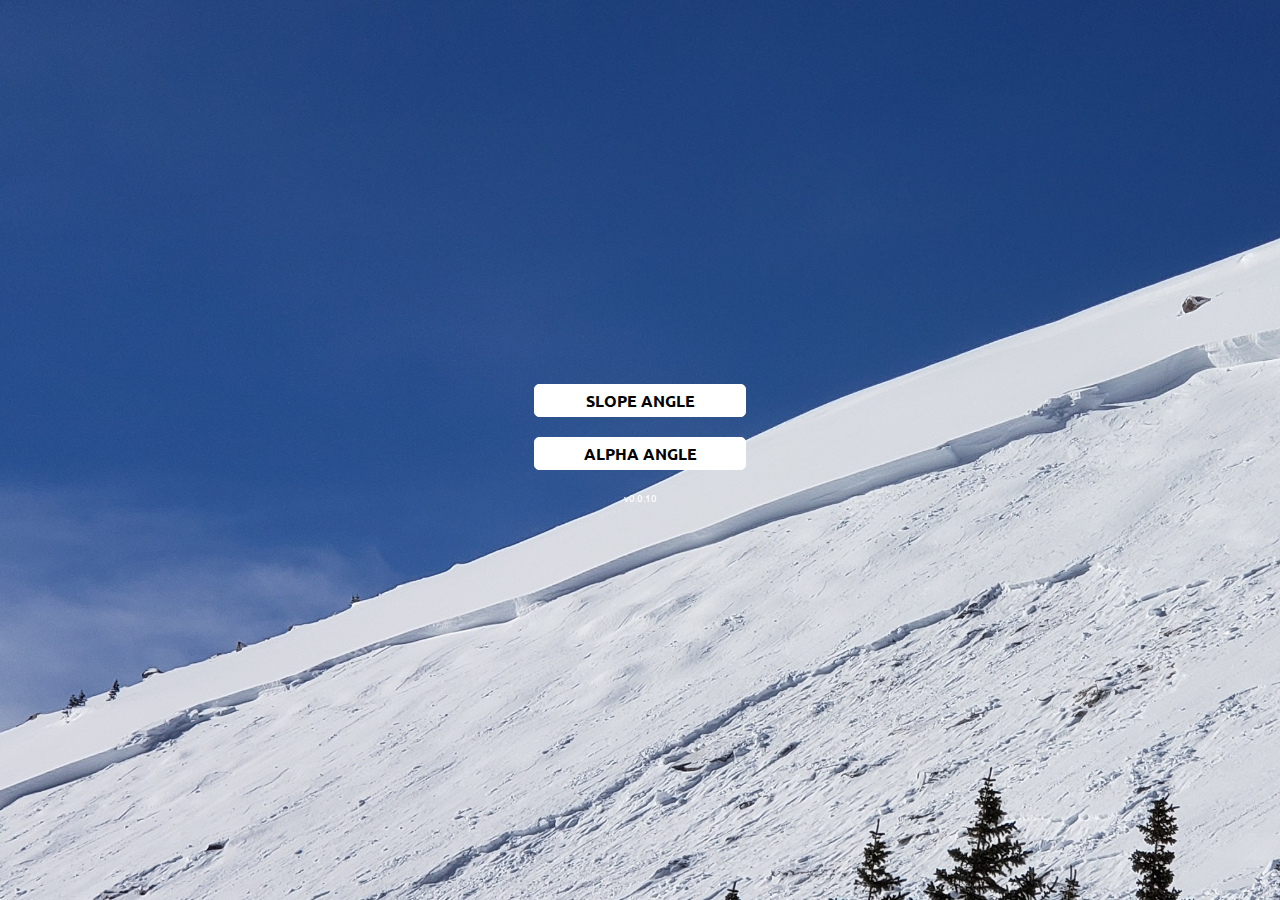
<file: bctools/index.html>
<!DOCTYPE html>
<html>

<head>
    <meta charset="utf-8" />
    <meta http-equiv="X-UA-Compatible" content="IE=edge">
    <title>BC Tools</title>
    <meta name="viewport" content="width=device-width, initial-scale=1, user-scalable=no">
    <meta name="theme-color" content="#284E8C">
    <link rel="manifest" href="manifest.json?v6">
    <link rel="icon" type="image/png" href="img/icon.png">
    <link rel="stylesheet" type="text/css" media="screen" href="main.css?v2" />

    <link href="https://fonts.googleapis.com/css?family=Ubuntu" rel="stylesheet">
</head>

<body>
    <div id="outer-container" class="container">
        <div class="content" id="main">

            <div class="button" id="button-slope-angle" onclick="app.transition('main','slope-angle')">SLOPE ANGLE</div>
            <div class="button" id="button-alpha-angle" onclick="app.transition('main','alpha-angle')">ALPHA ANGLE</div>
            <div style="font-size: .6em; color: white;">v0.0.10</div>
        </div>
        <div class="content" id="slope-angle" hidden>
            <div id='slope-angle-container'>
                <div class="slope-panel slope-ok" hidden>Slab Avalanches Almost Unheard Of</div>
                <div class="slope-panel slope-warning" hidden>Slab Avalanches Can and Do Occur</div>
                <div class="slope-panel slope-danger" hidden>Prime Slab Avalanche Terrain</div>
                <div id='slope-angle-value'></div>
                <div class="button bottom" onclick="app.transition('slope-angle','main')">BACK</div>
            </div>
        </div>
        <div class="" id="alpha-angle" hidden>

            <div id='alpha-angle-container'>
                <div class="video-overlay">
                    <div class="horizon"></div>
                </div>
                <div id="alpha-angle-value"></div>
                <video style="margin: auto" id="gum-local" autoplay playsinline></video>
                <div class="button bottom" style='z-index: 9999;' onclick="app.transition('alpha-angle','main')">BACK
                </div>

            </div>
        </div>
    </div>
    <script lang="javascript" src="main.js?v6"></script>

</body>

</html>
</file>
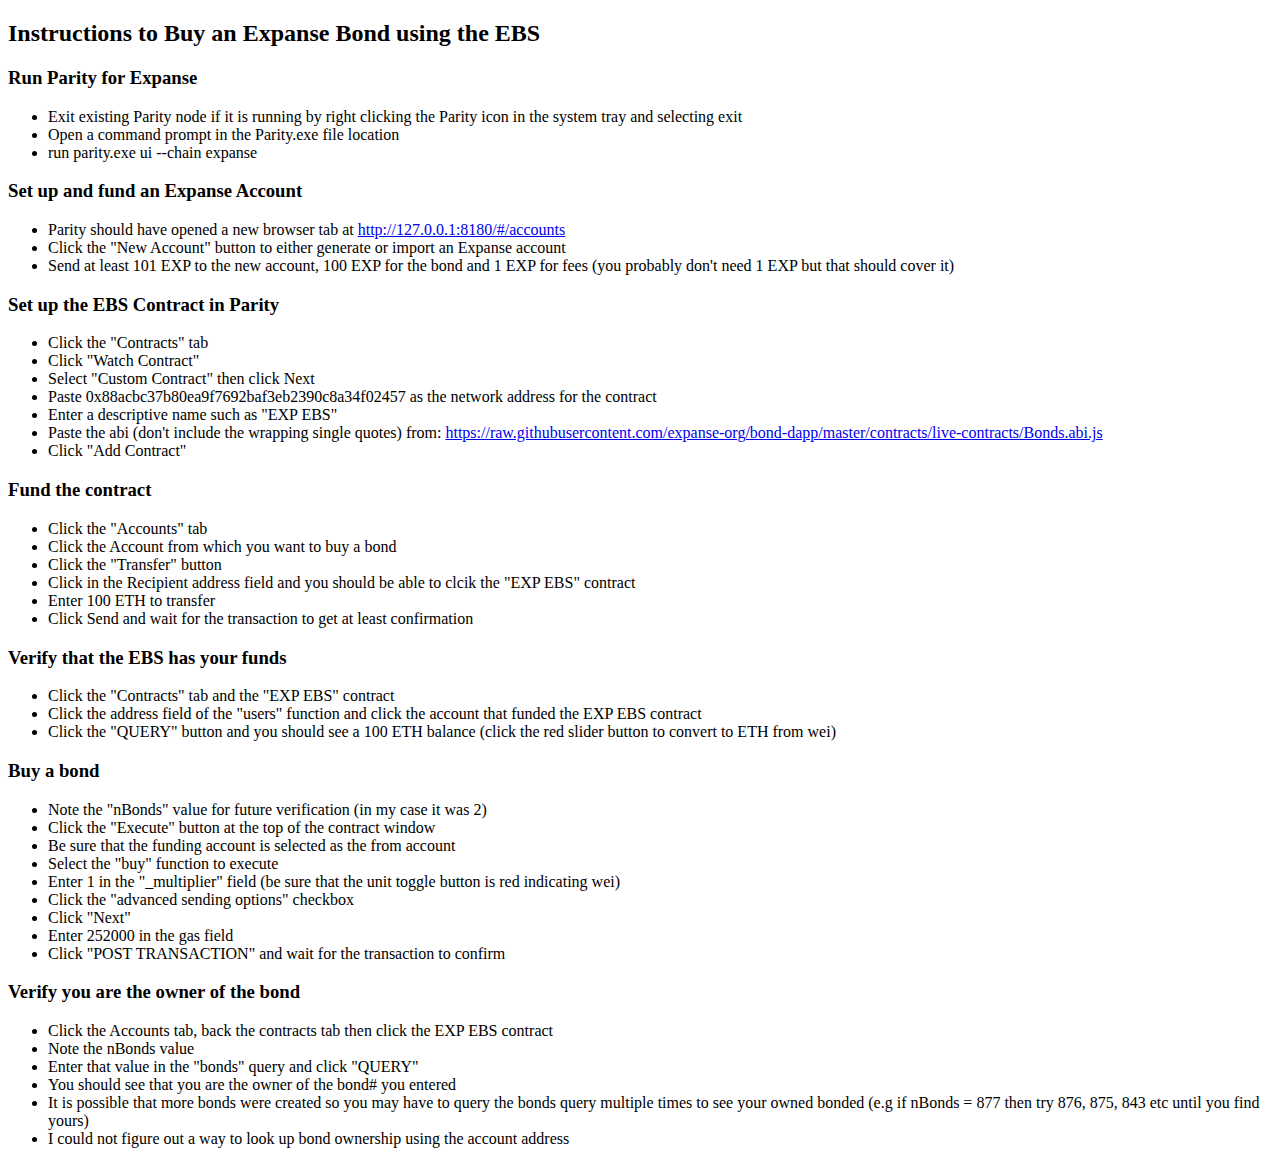
<file: help/expanse/index.html>
﻿<!DOCTYPE html>
<html>
<head>
    <title>Instructions to Buy an Expanse Bond using the EBS</title>
</head>
<body>

    <h2 id="instructions-to-buy-an-expanse-bond-using-the-ebs">Instructions to Buy an Expanse Bond using the EBS</h2>
<h3 id="run-parity-for-expanse">Run Parity for Expanse</h3>
<ul>
<li>Exit existing Parity node if it is running by right clicking the Parity icon in the system tray and selecting exit</li>
<li>Open a command prompt in the Parity.exe file location</li>
<li>run parity.exe ui --chain expanse</li>
</ul>
<h3 id="set-up-and-fund-an-expanse-account">Set up and fund an Expanse Account</h3>
<ul>
<li>Parity should have opened a new browser tab at <a href="http://127.0.0.1:8180/#/accounts">http://127.0.0.1:8180/#/accounts</a></li>
<li>Click the &quot;New Account&quot; button to either generate or import an Expanse account</li>
<li>Send at least 101 EXP to the new account, 100 EXP for the bond and 1 EXP for fees (you probably don't need 1 EXP but that should cover it)</li>
</ul>
<h3 id="set-up-the-ebs-contract-in-parity">Set up the EBS Contract in Parity</h3>
<ul>
<li>Click the &quot;Contracts&quot; tab</li>
<li>Click &quot;Watch Contract&quot;</li>
<li>Select &quot;Custom Contract&quot; then click Next</li>
<li>Paste 0x88acbc37b80ea9f7692baf3eb2390c8a34f02457 as the network address for the contract</li>
<li>Enter a descriptive name such as &quot;EXP EBS&quot;</li>
<li>Paste the abi (don't include the wrapping single quotes) from: <a href="https://raw.githubusercontent.com/expanse-org/bond-dapp/master/contracts/live-contracts/Bonds.abi.js">https://raw.githubusercontent.com/expanse-org/bond-dapp/master/contracts/live-contracts/Bonds.abi.js</a></li>
<li>Click &quot;Add Contract&quot;</li>
</ul>
<h3 id="fund-the-contract">Fund the contract</h3>
<ul>
<li>Click the &quot;Accounts&quot; tab</li>
<li>Click the Account from which you want to buy a bond</li>
<li>Click the &quot;Transfer&quot; button</li>
<li>Click in the Recipient address field and you should be able to clcik the &quot;EXP EBS&quot; contract</li>
<li>Enter 100 ETH to transfer</li>
<li>Click Send and wait for the transaction to get at least confirmation</li>
</ul>
<h3 id="verify-that-the-ebs-has-your-funds">Verify that the EBS has your funds</h3>
<ul>
<li>Click the &quot;Contracts&quot; tab and the &quot;EXP EBS&quot; contract</li>
<li>Click the address field of the &quot;users&quot; function and click the account that funded the EXP EBS contract</li>
<li>Click the &quot;QUERY&quot; button and you should see a 100 ETH balance (click the red slider button to convert to ETH from wei)</li>
</ul>
<h3 id="buy-a-bond">Buy a bond</h3>
<ul>
<li>Note the &quot;nBonds&quot; value for future verification (in my case it was 2)</li>
<li>Click the &quot;Execute&quot; button at the top of the contract window</li>
<li>Be sure that the funding account is selected as the from account</li>
<li>Select the &quot;buy&quot; function to execute</li>
<li>Enter 1 in the &quot;_multiplier&quot; field (be sure that the unit toggle button is red indicating wei)</li>
<li>Click the &quot;advanced sending options&quot; checkbox</li>
<li>Click &quot;Next&quot;</li>
<li>Enter 252000 in the gas field</li>
<li>Click &quot;POST TRANSACTION&quot; and wait for the transaction to confirm</li>
</ul>
<h3 id="verify-you-are-the-owner-of-the-bond">Verify you are the owner of the bond</h3>
<ul>
<li>Click the Accounts tab, back the contracts tab then click the EXP EBS contract</li>
<li>Note the nBonds value</li>
<li>Enter that value in the &quot;bonds&quot; query and click &quot;QUERY&quot;</li>
<li>You should see that you are the owner of the bond# you entered</li>
<li>It is possible that more bonds were created so you may have to query the bonds query multiple times to see your owned bonded (e.g if nBonds = 877 then try 876, 875, 843 etc until you find yours)</li>
<li>I could not figure out a way to look up bond ownership using the account address</li>
</ul>


</body>
</html>
</file>
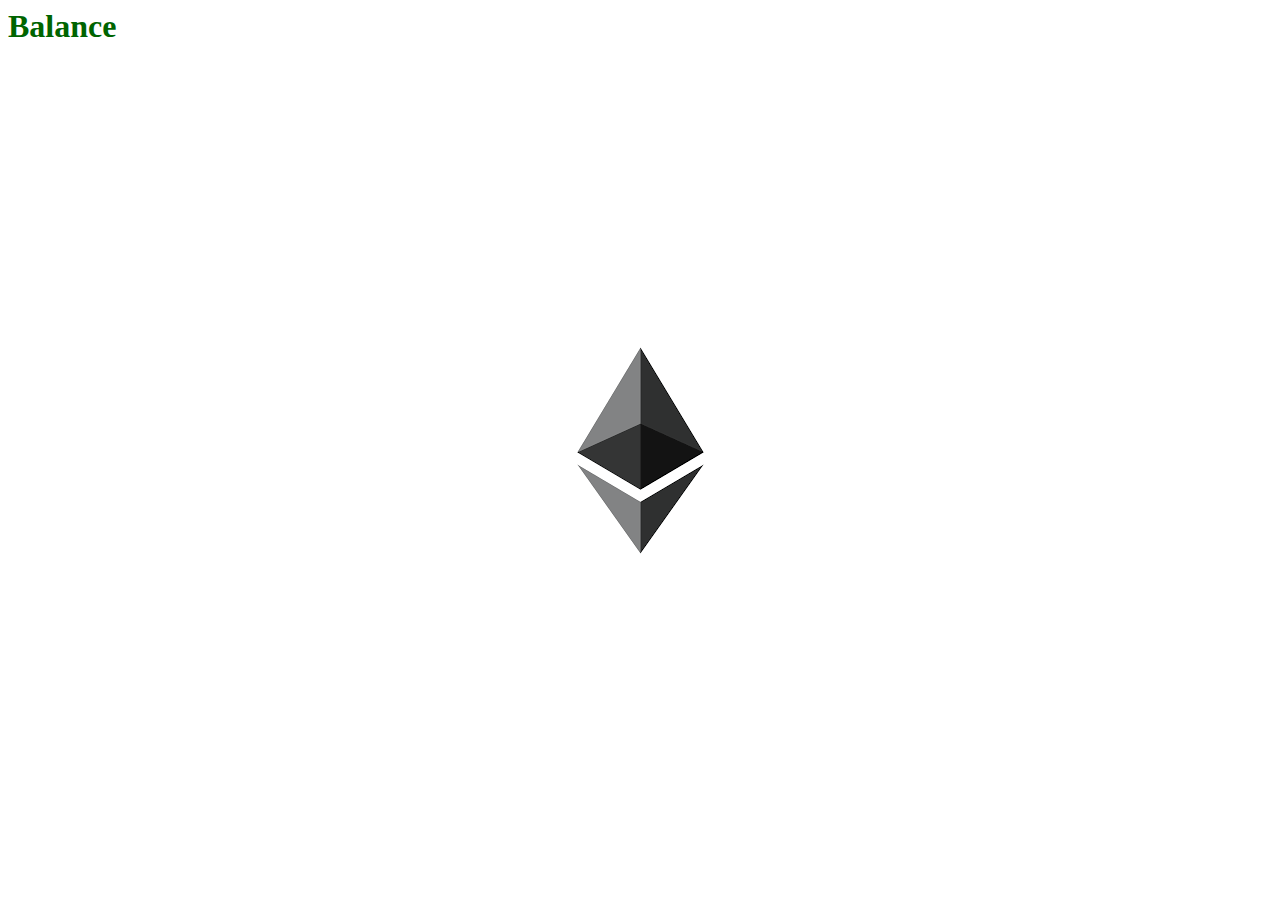
<file: ethtracker.html>
<!doctype>
<html>

<head>
    <meta name="viewport" content="width=device-width, initial-scale=1">
    <style>
        .hidden {
            display: none;
        }
        @media (max-width: 600px) {
            body {
                zoom: 1.3 !important;
            }

        }
        body { 
    background-image: url('[data-uri]');
    background-repeat: no-repeat;
    background-attachment: fixed;
    background-position: center; 
    
}
    </style>
</head>
<body>
    <h1 style="color: darkGreen;" id="pageTitle">Balance</h1>
    <h5 style="color: gray" id="overall" class="hidden"></h5>
    <h2 id="rateUSDETH"></h2>
    <h3 style="color: gray"  id="rateUSDBTC"></h3>
    <h4 id="rateBTCETH"></h4>
    <h4 id="blockNumber"></h4>
    <h4 id="gasLimit"></h4>

    <div></div>
    <div id="coinbase"></div>
    <div id="original"></div>
    <div id="current"></div>
    <div id="diff"></div>
</body>
    <script type="text/javascript">
        Number.prototype.formatMoney = function (c, d, t) {
            var n = this,
                c = isNaN(c = Math.abs(c)) ? 2 : c,
                d = d == undefined ? "." : d,
                t = t == undefined ? "," : t,
                s = n < 0 ? "-" : "",
                i = parseInt(n = Math.abs(+n || 0).toFixed(c)) + "",
                j = (j = i.length) > 3 ? j % 3 : 0;
            return s + (j ? i.substr(0, j) + t : "") + i.substr(j).replace(/(\d{3})(?=\d)/g, "$1" + t) + (c ? d + Math.abs(n - i).toFixed(c).slice(2) : "");
        };
        
        var currentBalance = getParameterByName('balance') || 1.0;
        var high = getParameterByName('high') || 1000000.0;
        var low = getParameterByName('low') || 0.0;
        var USDBTC = 400.00;
        var BTCETH = 0.1;
        var timerid = setInterval(updateRates, 5000);
        function watchBalance() {
            updateRates();

        }
        function updateRates() {
            updateBTCETH();
            updateUSDBTC();
        }
        function setTitle() {
            var balance = 0 + Number(currentBalance);
            var value = (Math.round(balance * BTCETH * USDBTC * 100) / 100);
            var text = (Math.round(BTCETH * 100000) / 100000).formatMoney(5, '.', '') + ': $' + value.formatMoney(2, '.', ',');
            document.title = text;

            document.getElementById("rateUSDBTC").innerText = '$' + (Math.round(USDBTC *100)/100).formatMoney(2,'.',',') + " BTC";
            document.getElementById("rateUSDETH").innerText = '$' + (Math.round(USDBTC * BTCETH * 100) / 100).formatMoney(2, '.', ',') + " ETH";
            document.getElementById("rateBTCETH").innerText = BTCETH + ' ETH/BTC';

            document.getElementById("pageTitle").innerText = text;
            document.getElementById("overall").innerText = '$' + (Math.round((balance) * BTCETH * USDBTC * 100) / 100).formatMoney(2, '.', ',');
            if (value > high || value < low) {
                var audio = new Audio('glass.mp3?test');
                audio.volume = 0.1;
                audio.play();
            }
        }

        function updateBTCETH() {
            var url = 'https://poloniex.com/public?command=returnTradeHistory&currencyPair=BTC_ETH';
            var request = new XMLHttpRequest();
            request.open('GET', url, true);
            request.onreadystatechange = function () {
                var status;
                var data;
                if (request.readyState == 4) { // `DONE`
                    status = request.status;
                    if (status == 200) {
                        data = JSON.parse(request.responseText);
                        BTCETH = data[0].rate;
                        setTitle();
                    }
                }
            };
            request.send();
        }
        function updateUSDBTC() {
            //var url = 'https://cors.io/?u=http://api.coindesk.com/v1/bpi/currentprice/USD.json';
            //https://api.coindesk.com/v1/bpi/currentprice.json
            var url = 'https://blockchain.info/ticker?cors=true';
            var request = new XMLHttpRequest();
            request.open('GET', url, true);
            request.onreadystatechange = function () {
                var status;
                var data;
                if (request.readyState == 4) { // `DONE`
                    status = request.status;
                    if (status == 200) {
                        data = JSON.parse(request.responseText);
                        USDBTC = data.USD.last;
                        setTitle();
                    }
                }
            };
            request.send();
        }
        function getParameterByName(name, url) {
            if (!url) url = window.location.href;
            name = name.replace(/[\[\]]/g, "\\$&");
            var regex = new RegExp("[?&]" + name + "(=([^&#]*)|&|#|$)"),
                results = regex.exec(url);
            if (!results) return null;
            if (!results[2]) return '';
            return decodeURIComponent(results[2].replace(/\+/g, " "));
        }


    </script>

<script type="text/javascript">
    document.addEventListener('DOMContentLoaded', watchBalance, false);
    document.onclick = function (e) {
        if (e.ctrlKey) {
            var el = document.getElementById('overall');
            if (el.classList.contains('hidden')) {
                el.classList.remove('hidden');
            
            }
            else {
                el.classList.add('hidden');
            }
        }
    }
    //watchBalance();
</script>
</html>
</file>
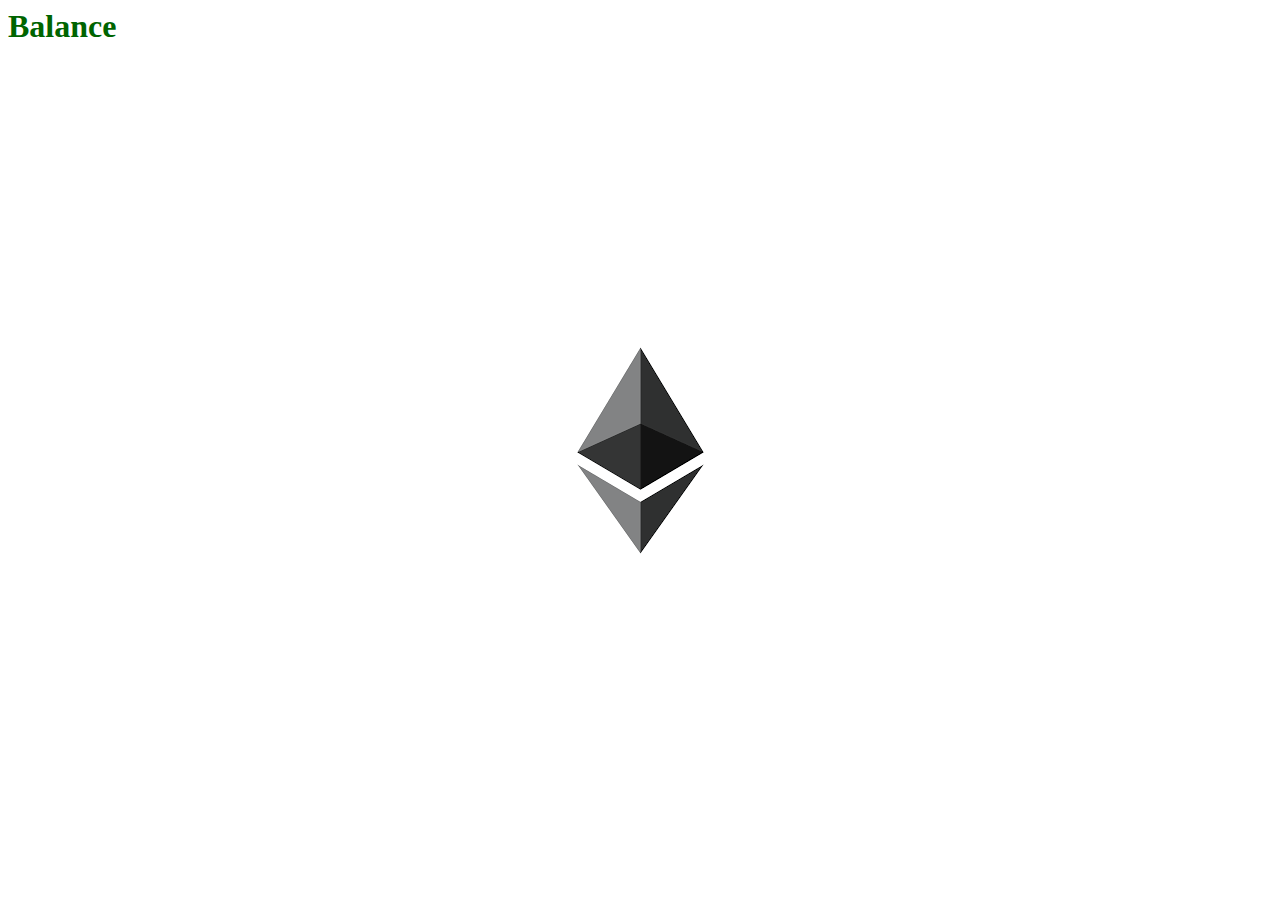
<file: exptracker.html>
<!doctype>
<html>

<head>
    <meta name="viewport" content="width=device-width, initial-scale=1">
    <style>
        .hidden {
            display: none;
        }
        @media (max-width: 600px) {
            body {
                zoom: 1.3 !important;
            }

        }
        body { 
    background-image: url('[data-uri]');
    background-repeat: no-repeat;
    background-attachment: fixed;
    background-position: center; 
    
}
    </style>
    <script type="text/javascript">
        Number.prototype.formatMoney = function (c, d, t) {
            var n = this,
                c = isNaN(c = Math.abs(c)) ? 2 : c,
                d = d == undefined ? "." : d,
                t = t == undefined ? "," : t,
                s = n < 0 ? "-" : "",
                i = parseInt(n = Math.abs(+n || 0).toFixed(c)) + "",
                j = (j = i.length) > 3 ? j % 3 : 0;
            return s + (j ? i.substr(0, j) + t : "") + i.substr(j).replace(/(\d{3})(?=\d)/g, "$1" + t) + (c ? d + Math.abs(n - i).toFixed(c).slice(2) : "");
        };
        
        var currentBalance = getParameterByName('balance') || 1.0;
        var high = getParameterByName('high') || 1000000.0;
        var low = getParameterByName('low') || 0.0;
        var USDBTC = 400.00;
        var BTCETH = 0.1;
        var timerid = setInterval(updateRates, 5000);
        function watchBalance() {
            updateRates();

        }
        function updateRates() {
            updateBTCETH();
            updateUSDBTC();
        }
        function setTitle() {
            var balance = 0 + Number(currentBalance);
            var value = (Math.round(balance * BTCETH * USDBTC * 100) / 100);
            var text = (Math.round(BTCETH * 100000) / 100000).formatMoney(5, '.', '') + ': $' + value.formatMoney(2, '.', ',');
            document.title = text;

            document.getElementById("rateUSDBTC").innerText = '$' + (Math.round(USDBTC *100)/100).formatMoney(2,'.',',') + " BTC";
            document.getElementById("rateUSDETH").innerText = '$' + (Math.round(USDBTC * BTCETH * 100) / 100).formatMoney(2, '.', ',') + " ETH";
            document.getElementById("rateBTCETH").innerText = BTCETH + ' ETH/BTC';

            document.getElementById("pageTitle").innerText = text;
            document.getElementById("overall").innerText = '$' + (Math.round((balance) * BTCETH * USDBTC * 100) / 100).formatMoney(2, '.', ',');
            if (value > high || value < low) {
                var audio = new Audio('glass.mp3?test');
                audio.play();
            }
        }

        function updateBTCETH() {
            var url = 'https://poloniex.com/public?command=returnTradeHistory&currencyPair=BTC_EXP';
            var request = new XMLHttpRequest();
            request.open('GET', url, true);
            request.onreadystatechange = function () {
                var status;
                var data;
                if (request.readyState == 4) { // `DONE`
                    status = request.status;
                    if (status == 200) {
                        data = JSON.parse(request.responseText);
                        BTCETH = data[0].rate;
                        setTitle();
                    }
                }
            };
            request.send();
        }
        function updateUSDBTC() {
            //var url = 'https://cors.io/?u=http://api.coindesk.com/v1/bpi/currentprice/USD.json';
            //https://api.coindesk.com/v1/bpi/currentprice.json
            var url = 'https://blockchain.info/ticker?cors=true';
            var request = new XMLHttpRequest();
            request.open('GET', url, true);
            request.onreadystatechange = function () {
                var status;
                var data;
                if (request.readyState == 4) { // `DONE`
                    status = request.status;
                    if (status == 200) {
                        data = JSON.parse(request.responseText);
                        USDBTC = data.USD.last;
                        setTitle();
                    }
                }
            };
            request.send();
        }
        function getParameterByName(name, url) {
            if (!url) url = window.location.href;
            name = name.replace(/[\[\]]/g, "\\$&");
            var regex = new RegExp("[?&]" + name + "(=([^&#]*)|&|#|$)"),
                results = regex.exec(url);
            if (!results) return null;
            if (!results[2]) return '';
            return decodeURIComponent(results[2].replace(/\+/g, " "));
        }


    </script>
</head>
<body>
    <h1 style="color: darkGreen;" id="pageTitle">Balance</h1>
    <h5 style="color: gray" id="overall" class="hidden"></h5>
    <h2 id="rateUSDETH"></h2>
    <h3 style="color: gray"  id="rateUSDBTC"></h3>
    <h4 id="rateBTCETH"></h4>
    <h4 id="blockNumber"></h4>
    <h4 id="gasLimit"></h4>

    <div></div>
    <div id="coinbase"></div>
    <div id="original"></div>
    <div id="current"></div>
    <div id="diff"></div>
</body>
<script type="text/javascript">
    document.addEventListener('DOMContentLoaded', watchBalance, false);
    document.onclick = function (e) {
        if (e.ctrlKey) {
            var el = document.getElementById('overall');
            if (el.classList.contains('hidden')) {
                el.classList.remove('hidden');
            
            }
            else {
                el.classList.add('hidden');
            }
        }
    }
    //watchBalance();
</script>
</html>
</file>
<file: bctools/main.css>
html, body {
    height: 100%;
    margin: 0;
}
body {
    background-color: #284E8C;
}
.container {
    
    margin: auto;
    position:fixed !important;
position:absolute;
top:0;
right:0;
bottom:0;
left:0;
}
#main {
    background-image: url('img/postage-stamp-avy.jpg');
    min-height: 100%; 
    background-size: cover;
    text-align: center;
    padding-top: 30%;
}

#slope-angle{
position:absolute;
top:0;
right:0;
bottom:0;
left:0;
background-color: black;
}
#slope-angle-container {
    text-align: center;
    position: relative;
    top: 50%;
    transform: perspective(1px) translateY(-50%);
    height: 100%;
    font-size: 1.5em;
}
.slope-panel {
    margin-bottom: 20px;
    padding-top: 100px;
    padding-bottom: 100px;
}
.slope-ok {
    background-color: green;
}
.slope-warning {
    background-color: yellow;
    color: black;
}
.slope-danger {
    background-color: red;
    color: black;
}
#slope-angle-value {
color: white;

    font-size: 8em;
}
.content {

font-family: "Ubuntu";
position: relative;
}
.button {
  border: 1px solid white;
  background: white;
  color: black;
  margin-bottom: 20px;
  
  font-weight: bold;
  padding: 5px;
  border-radius: 5px;
  width: 200px;
  position: relative;
  left: 50%;
  transform: translate(-50%, 0);
  user-select: none;
  cursor: pointer;
}
.bottom {
    position: absolute;
    bottom: 0;
}
.button a {
  color: black;
  text-decoration: none;
}

video {
position: fixed;
  left: 0; 
  bottom: 0;
  min-width: 100%; 
  min-height: 100%;
  width: auto; 
  height: auto;
  object-fit: fill;
  z-index: 1;
}
.video-overlay {
    
  position: absolute;
  top: 0;
  left: 0;
  width: 100%;
  height: 100%;
  z-index: 2;
  color: yellow;
  display: flex;
  justify-content: center;
  align-items: center;
}
#alpha-angle-value {
    
  position: absolute;
  top: 0;
  left: 0;
  width: 100%;
  height: 100%;
  z-index: 3;
  margin-top: 10%;
  font-size: 8em;
}
.ok {
    color: green;
}
.warning {
    color: yellow;
}
.danger {
    color: red;
}
.horizon {
    width: 100%;
    height: 1px;
    background-color: yellow;
}

#alpha-angle-container {
font-family: "Ubuntu";  
    height: 100%;
    text-align: center;

}
</file>
